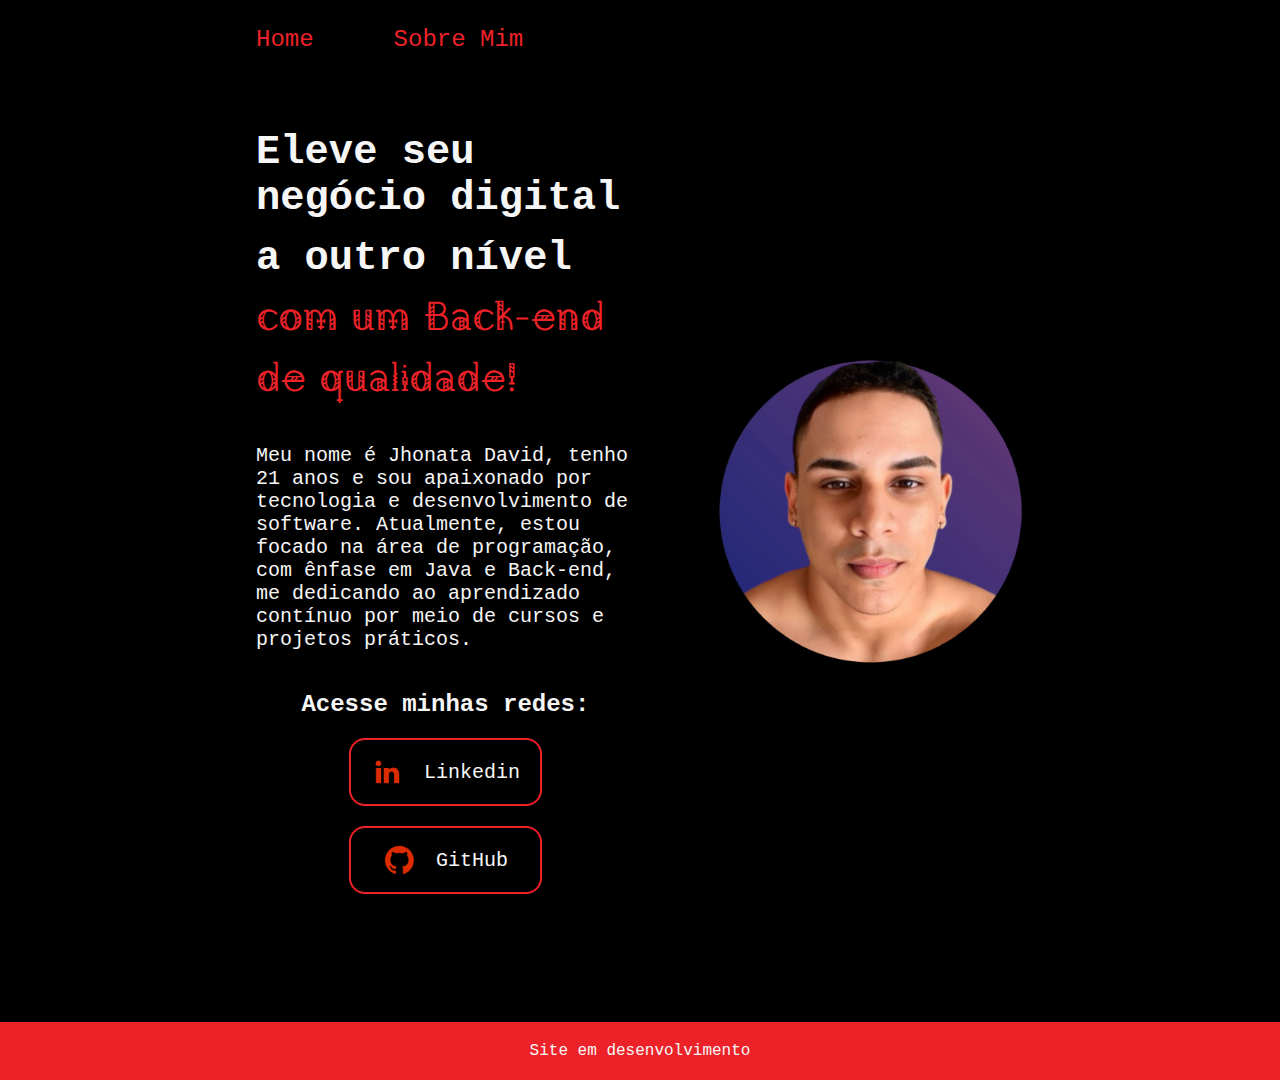
<file: index.html>
<!DOCTYPE html>
<html lang="pt-br">
<head>
    <meta charset="UTF-8">
    <meta name="viewport" content="width=device-width, initial-scale=1.0">
    <title>Portfolio</title>
    <link rel="stylesheet" href="styles/style.css"> <!-- | rel = relação | tag usada para linkar o css ao arquivo html-->
</head>
<body>
    <header class="cabecalho">
        <nav class="cabecalho_menu">
            <a class="cabecalho_menu_links" href="index.html">Home</a>
            <a class="cabecalho_menu_links" href="about.html">Sobre Mim</a>
        </nav>
    </header> <!-- cabecalho -->
    <main class="apresentacao"> <!-- corpo principal -->
        <section class="apresentacao_conteudo">
            <h1 class="titulo_principal">Eleve seu negócio digital a outro nível<strong class="tituloDestaque"> com um Back-end de qualidade!</strong></h1> <!-- strong deixa o texto destacado -->
                <p class="paragrafro_sobre_mim">Meu nome é Jhonata David, tenho 21 anos e sou apaixonado por tecnologia e desenvolvimento de software. Atualmente, estou focado na área de programação, com ênfase em Java e Back-end, me dedicando ao aprendizado contínuo por meio de cursos e projetos práticos.</p>
                <div class="apresentacao_links">
                    <h2 class="apresentacao_links_subtitulo">Acesse minhas redes:</h2>
                    <a class="apresentacao_links_redes" href="https://www.linkedin.com/in/jhonatadavid-backend/" target="_blank" rel="noopener noreferrer">
                        <img src="assets/linkedin.png" alt="">Linkedin</a>
                    <a class="apresentacao_links_redes" href="https://github.com/JhonataDavid" target="_blank" rel="noopener noreferrer">
                        <img src="assets/guithub.png" alt="">GitHub</a>
                </div>
        </section>
            <img class="imagem_apresentacao" src="/assets/minhaimg.jpg" alt="imagem de Jhonata David">
    </main> <!-- corpo principal -->
    <footer class="rodape">Site em desenvolvimento</footer>
</body>

</html>
</file>
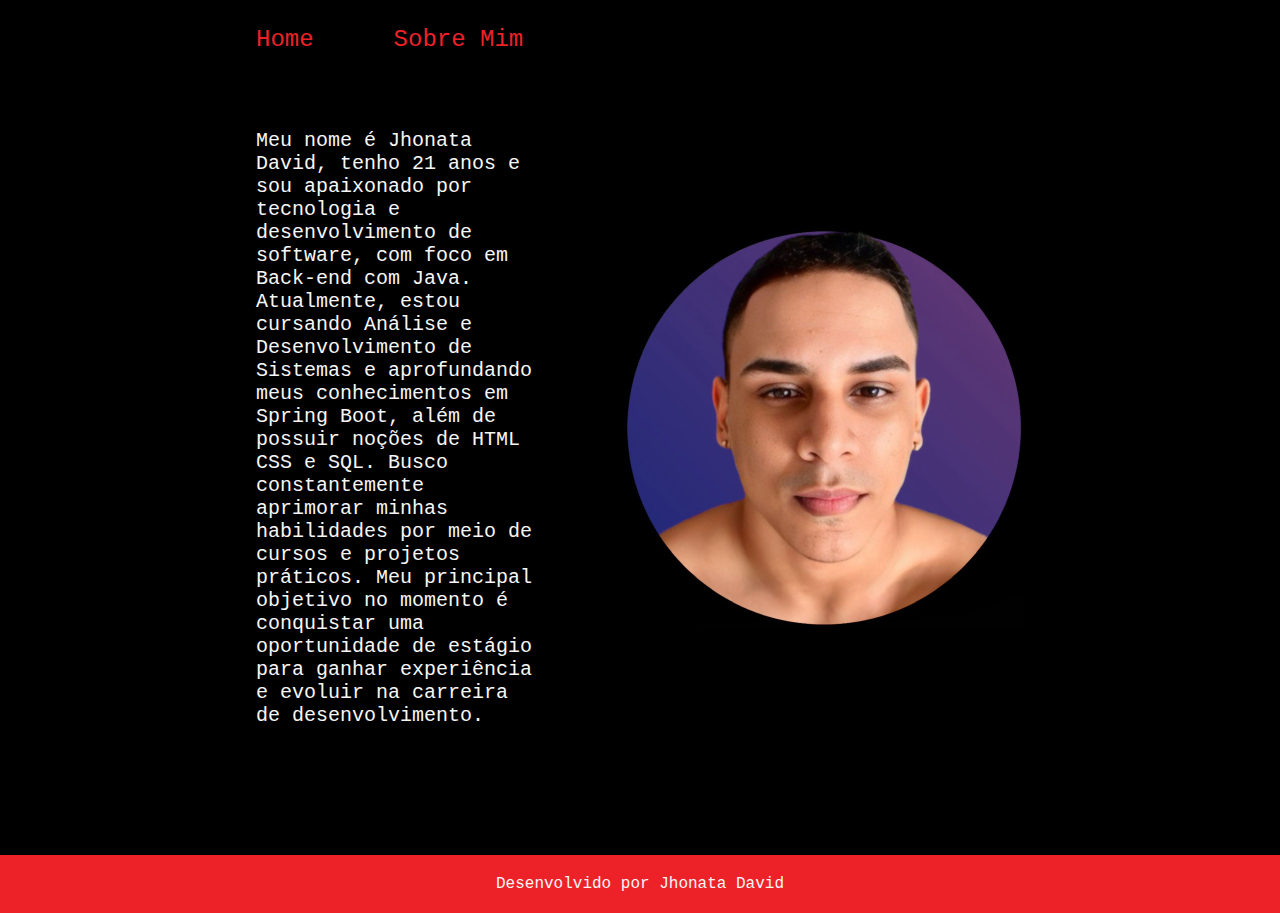
<file: about.html>
<!DOCTYPE html>
<html lang="pt-br">
<head>
    <meta charset="UTF-8">
    <meta name="viewport" content="width=device-width, initial-scale=1.0">
    <title>Sobre mim</title>
    <link rel="stylesheet" href="styles/styleabout.css">
</head>
<body>
    <header class="cabecalho">
        <nav class="cabecalho_menu">
            <a class="cabecalho_menu_links" href="index.html">Home</a>
            <a class="cabecalho_menu_links" href="about.html">Sobre Mim</a>
        </nav>
    </header>
    <main class="apresentacao"> <!-- corpo principal -->
        <section class="apresentacao_conteudo">
                <p class="paragrafro_sobre_mim">Meu nome é Jhonata David, tenho 21 anos e sou apaixonado por tecnologia e desenvolvimento de software, com foco em Back-end com Java. Atualmente, estou cursando Análise e Desenvolvimento de Sistemas e aprofundando meus conhecimentos em Spring Boot, além de possuir noções de HTML CSS e SQL. Busco constantemente aprimorar minhas habilidades por meio de cursos e projetos práticos. Meu principal objetivo no momento é conquistar uma oportunidade de estágio para ganhar experiência e evoluir na carreira de desenvolvimento.
                </p>
        </section>
            <img src="/assets/minhaimg.jpg" width="402" height="400" alt="imagem de Jhonata David">
    </main>
    <footer class="rodape">Desenvolvido por Jhonata David</footer>
</body>
</html>
</file>
<file: styles/style.css>
@import url('https://fonts.googleapis.com/css2?family=Agu+Display:MORF@0..60&display=swap');

* {
    padding: 0%;
    margin: 0%;
}

:root {
    --cor-primaria : #000000;
    --cor-secundaria: #F6F6F6;
    --cor-terciaria: #ed2228;
    --cor-hover: #ed222931;
    --fonte-principal:  'Courier New', Courier, monospace;
    --fonte-secundaria: "Agu Display", serif;
}

.cabecalho {
    padding: 2% 0 0 20%;
}

.cabecalho_menu {
    display: flex ;
    gap: 80px; 
}

.cabecalho_menu_links {
    font-family: var(--fonte-principal);
    font-size: 1.5rem;
    color: var(--cor-terciaria);
    text-decoration: none;
}

.cabecalho_menu_links:hover{
    color: #e7cfd031;
}

body {
    box-sizing: border-box;
    background-color:var(--cor-primaria);
    color: var(--cor-secundaria);
}

.tituloDestaque {
    color: var(--cor-terciaria);
    font-family: var(--fonte-secundaria);
}

.titulo_principal {
    font-family: var(--fonte-principal);
    font-size: 2.53rem;
}

.apresentacao {
    font-family: var(--fonte-principal);
    padding: 6% 20% 10%;
    display: flex;
    align-items: center;
    justify-content: space-between;
    gap: 82px;
}

.apresentacao_conteudo {
    width: 50%;
    display: flex;
    flex-direction: column;
    gap: 40px;
}

.paragrafro_sobre_mim {
    font-size: 1.25rem;
}

.apresentacao_links { 
    display: flex;
    justify-content: space-between;
    flex-direction: column;
    align-items: center;
    gap: 20px;
}

.apresentacao_links_redes {
    display: flex;
    justify-content: center;
    gap: 20px;
    border: 2px solid var(--cor-terciaria);
    width: 50%;
    text-align: center;
    align-items: center;
    border-radius: 16px;
    font-size: 1.25rem;
    padding: 16px 0;
    text-decoration: none;
    color: var(--cor-secundaria);
    font-family: var(--fonte-principal); 
}

.apresentacao_links_redes:hover { /*  animacao do mouse */
    background-color: var(--cor-hover);
    color: rgba(0, 0, 255, 0.596);
}

.apresentacao_links_subtitulo {
    font-family: var(--fonte-principal);
    font-weight: 400px;
}

.imagem_apresentacao{
    width: 40%;
}

.rodape {
    padding: 20px;
    font-family: var(--fonte-principal);
    background-color: var(--cor-terciaria);
    text-align: center;
}

@media (max-width: 1200px){
    .cabecalho{
        padding: 10%;
    }

    .cabecalho_menu{
        justify-content: center;
    }

    .apresentacao{
        flex-direction: column-reverse;
        padding: 5%;
    }
    .apresentacao_conteudo{   
        width: auto;
    }
}
</file>
<file: styles/styleabout.css>
@import url('https://fonts.googleapis.com/css2?family=Agu+Display:MORF@0..60&display=swap');

* {
    padding: 0%;
    margin: 0%;
}

:root {
    --cor-primaria : #000000;
    --cor-secundaria: #F6F6F6;
    --cor-terciaria: #ed2228;
    --cor-hover: #ed222931;
    --fonte-principal:  'Courier New', Courier, monospace;
    --fonte-secundaria: "Agu Display", serif;
}

.cabecalho {
    padding: 2% 0 0 20%;
}

.cabecalho_menu {
    display: flex ;
    gap: 80px; 
}

.cabecalho_menu_links {
    font-family: var(--fonte-principal);
    font-size: 1.5rem;
    color: var(--cor-terciaria);
    text-decoration: none;
}

.cabecalho_menu_links:hover{
    color: #e7cfd031;
}

body {
    box-sizing: border-box;
    background-color:var(--cor-primaria);
    color: var(--cor-secundaria);
}

.tituloDestaque {
    color: var(--cor-terciaria);
    font-family: var(--fonte-secundaria);
}

.titulo_principal {
    font-family: var(--fonte-principal);
    font-size: 2.53rem;
}

.apresentacao {
    font-family: var(--fonte-principal);
    padding: 6% 20% 10%;
    display: flex;
    align-items: center;
    justify-content: space-between;
    gap: 82px;
}

.apresentacao_conteudo {
    width: 50%;
    display: flex;
    flex-direction: column;
    gap: 40px;
}

.paragrafro_sobre_mim {
    font-size: 1.25rem;
}

.apresentacao_links { 
    display: flex;
    justify-content: space-between;
    flex-direction: column;
    align-items: center;
    gap: 20px;
}

.apresentacao_links_redes {
    display: flex;
    justify-content: center;
    gap: 20px;
    border: 2px solid var(--cor-terciaria);
    width: 50%;
    text-align: center;
    align-items: center;
    border-radius: 16px;
    font-size: 1.25rem;
    padding: 16px 0;
    text-decoration: none;
    color: var(--cor-secundaria);
    font-family: var(--fonte-principal); 
}

.apresentacao_links_redes:hover { /*  animacao do mouse */
    background-color: var(--cor-hover);
    color: rgba(0, 0, 255, 0.596);
}

.apresentacao_links_subtitulo {
    font-family: var(--fonte-principal);
    font-weight: 400px;
}

.imagem_apresentacao{
    width: 40%;
}

.rodape {
    padding: 20px;
    font-family: var(--fonte-principal);
    background-color: var(--cor-terciaria);
    text-align: center;
}

@media (max-width: 1200px){
    .cabecalho{
        padding: 10%;
    }

    .cabecalho_menu{
        justify-content: center;
    }

    .apresentacao{
        flex-direction: column-reverse;
        padding: 5%;
    }
    .apresentacao_conteudo{   
        width: auto;
    }
}
</file>
